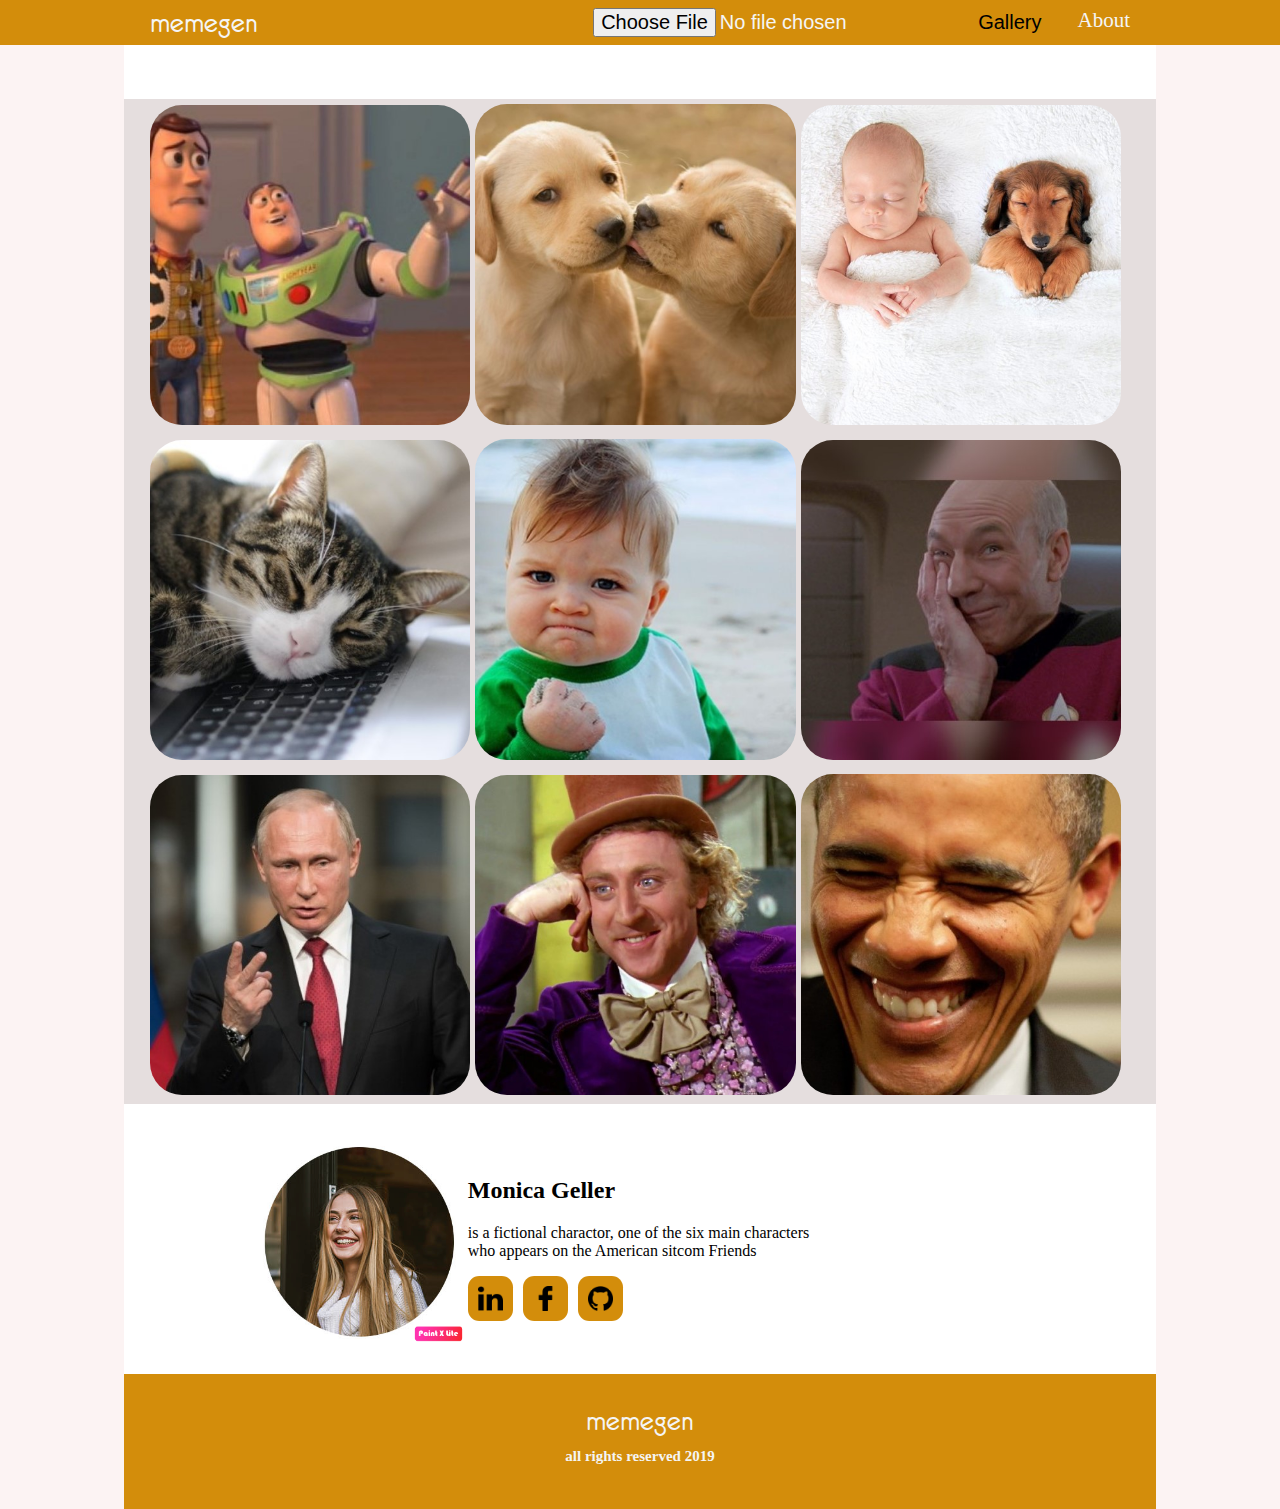
<file: index.html>
<!DOCTYPE html>
<html lang="en">

<head>
    <meta charset="UTF-8">
    <meta http-equiv="X-UA-Compatible" content="IE=edge">
    <meta name="viewport" content="width=device-width, initial-scale=1.0">
    <title>GALLERY</title>
    <link rel="stylesheet" href="style-gallery.css">
</head>

<body onload="initGallery()">

    <header class="header-container ">
        <div class="main-header main-layout flex space-between">
            <div class="main-logo">memegen</div>
            <div class="right-side-header flex">
                <div class="saveStorage btn-pointer" style="display:none" onclick="_saveMemeToStorage()">
                    SAVE MEME
                </div>
                <input type="file" class="file-input btn-pointer" name="image" onchange="onImgInput(event)" />
                <button class="btn-gallery-header hide-on-mobile btn-pointer" onclick="backToGallery()">Gallery</button>
                <span class="hide-on-mobile">About</span>
            </div>
            <!-- <div class="saveStorage" style="display:none" onclick="_saveMemeToStorage()">
                SAVE MEME
            </div> -->
        </div>

    </header>

    <div class="search-bar main-layout">
    </div>

    <section class="gallery main-layout">

    </section>

    <section class="editor-page main-layout">
        <canvas class="canvas-container" height="500" width="500" id="canvas-id">
        </canvas>

        <section class="editor-tools">
            <input type="text" class="txt-box" name="add-text" placeholder="Type here" oninput="setLineTxt()">
            <div class="flex">
                <div class="row-number">row 1</div>
                <img class="tool-icon" onclick="switchLine()" src="icons-new/switch-new.png">      
                <input type="color" class="brush-box btn-pointer" name="txt-color" value="#ff9190"
                    oninput="setTxtColor(this.value)" >
                <!-- <button class="share-btn" onclick="share()">share url</button> -->
                <!-- <button class="share-btn" onclick="shareCanvas()">share canvas</button> -->
            </div>
            <div>

                <a href="#" class="download-btn" onclick="downloadImg(this)" download="my-img.jpg">Download as jpeg</a>
            </div>
            <div>
                <img src="icons-new/plus-txt-new.png" class="tool-icon" onclick="addLine()">
                <img src="icons-new/a-plus-new.png" class="tool-icon" onclick="changeTxtSize(1)">
                <img src="icons-new/a-minus-new.png" class="tool-icon" onclick="changeTxtSize(-1)">
            </div>

            <div>
                <img src="icons-new/align-left-new.png" alt="" class="tool-icon" onclick="changeAlignTxt('rtl')">
                <img src="icons-new/align-center-new.png" alt="" class="tool-icon" onclick="changeAlignTxt('center')">
                <img src="icons-new/align-right-new.png" alt="" class="tool-icon" onclick="changeAlignTxt('ltr')">
            </div>

        </section>

    </section>

    <section class="promotion-bar main-layout">
        <img class="promotion-pic" src="img-design/monica-geller-pic.png" alt="">
        <div class="promotion-box">
            <h2>Monica Geller</h2>
            <p>is a fictional charactor, one of the six main characters <br>who appears on the American sitcom Friends
            </p>

            <div class="social-bar flex">
                <div class="social-icon-box">
                    <img class="social-icons" src="ICONS/linkedin-logo.png">
                </div>
                <div class="social-icon-box">
                    <img class="social-icons" src="ICONS/facebook-logo.png">
                </div>
                <div class="social-icon-box">
                    <img class="social-icons" src="ICONS/github-logo.png">
                </div>

            </div>
        </div>
    </section>

    <footer class="main-footer main-layout">
        <div class="logo-footer">memegen</div>
        <h2>all rights reserved 2019</h2>
    </footer>


    <div class="img-teporary-container">
    </div>


    <script src="js-gallery/galleryController.js"></script>
    <script src="js-gallery/galleryService.js"></script>
    <script src="js-editor/editorController.js"></script>
    <script src="js-editor/editorService.js"></script>
    <script src="js-download.js"></script>
    <script src="js-editor/storage-service.js"></script>
</body>

</html>
</file>
<file: style-gallery.css>
@import 'style-helpers.css';
@import 'font-setup.css';
@import 'mq.css';

* {
    box-sizing: border-box;
}

body {
    margin: 0px;
    background-color: rgb(252, 243, 243);
    height: 100vh;
    /* font-family: Impact, Haettenschweiler, 'Arial Narrow Bold', 
    ns-serif; */
}

.main-layout {
    max-width: 980px;
    margin: 0 auto;
    padding-left: 1.6rem;
    padding-right: 1.6rem;
    box-sizing: content-box;
    background-color: rgb(229, 222, 222);
}

.header-container {
    background-color: rgb(211, 141, 11);
    color: whitesmoke;
    height: 5vh;
    align-items: center;
}

.main-header{
    background-color: rgb(211, 141, 11);
    color: whitesmoke;
    height: 5vh;
    align-items: center;
}

.main-logo {
    font-family: Eurofurenceregular;
    font-size: 30px;
}

.btn-gallery-header {
    background: border-box;
    border: aliceblue;
    font-size: 20px;
    margin-right: 30px;
}

.right-side-header {
    font-size: 21px;
}

.saveStorage{
    margin-right: 38px;
}

.search-bar {
    background-color: white;
    height: 6vh;
}

.gallery {
    width: 100%;
}

.promotion-bar {
    background-color: white;
    height: 30vh;
    display: flex;
    align-items: center;
}

/* 
.promotion-pic{
    height: 75%;
    margin-top: 10px;
    margin-left: 100px;
} */

.social-icon-box {
    background-color: rgb(211, 141, 11);
    /* height: 45px;
    width: 45px; */
    margin-right: 10px;
    border-radius: 25%;
    display: flex;
    align-items: center;
    justify-content: center;
}

.social-icons {
    width: 25px;
    color: aliceblue;
}

.main-footer {
    background-color: rgb(211, 141, 11);
    color: whitesmoke;
    font-size: x-small;
    display: flex;
    flex-direction: column;
    align-items: center;
    height: 15vh;
    justify-content: center;
}

.logo-footer {
    font-family: Eurofurenceregular;
    font-size: 30px;
}

.img {
    margin-top: 5px;
    margin-bottom: 5px;
    /* width: 32.7%; */
    margin-right: 5px;
    border-radius: 2em;
}

.editor-page {
    display: none;
    align-items: center;
    justify-content: space-around;
}

canvas {
    color: rgb(139, 51, 186);
    margin-top: 10px;
    margin-bottom: 10px;
}

.editor-tools {
    height: 39vh;
    width: 35vh;
    display: flex;
    flex-direction: column;
    justify-content: center;
    align-items: center;
}

.share-btn{
    border-radius: 2em;
    color: #020202;
    background-color: rgb(181, 233, 248);
    font-size:x-large;
    border-style: solid ;
    border-color: #ae9c35;
}

.txt-box {
    width: 210px;
    height: 40px;
    border-radius: 2em;
    background-color: #ffffff;
    border: 1px solid #c2c2c2;
    padding-left: 20%;
    font-size: 20px;
}

.tool-icon {
    background-color: white;
    border-radius: 30%;
    padding: 2%;
    height: 50px;
    margin-right: 8px;
    cursor: pointer;
}

.download-btn{
    /* font-size: 30px; */
    background-color: rgb(247, 235, 235);
    border-radius: 2em;
    padding: 6px;
    text-decoration: none;
    color: black;
}

.brush-box{
    height: 85%;
    margin-bottom: 3px;
    margin-left: 10px;
}

.row-number{
    text-align: center;
    background-color: white;
    border-radius: 30%;
    padding: 2%;
    height: 50px;
    margin-right: 8px;
}
</file>
